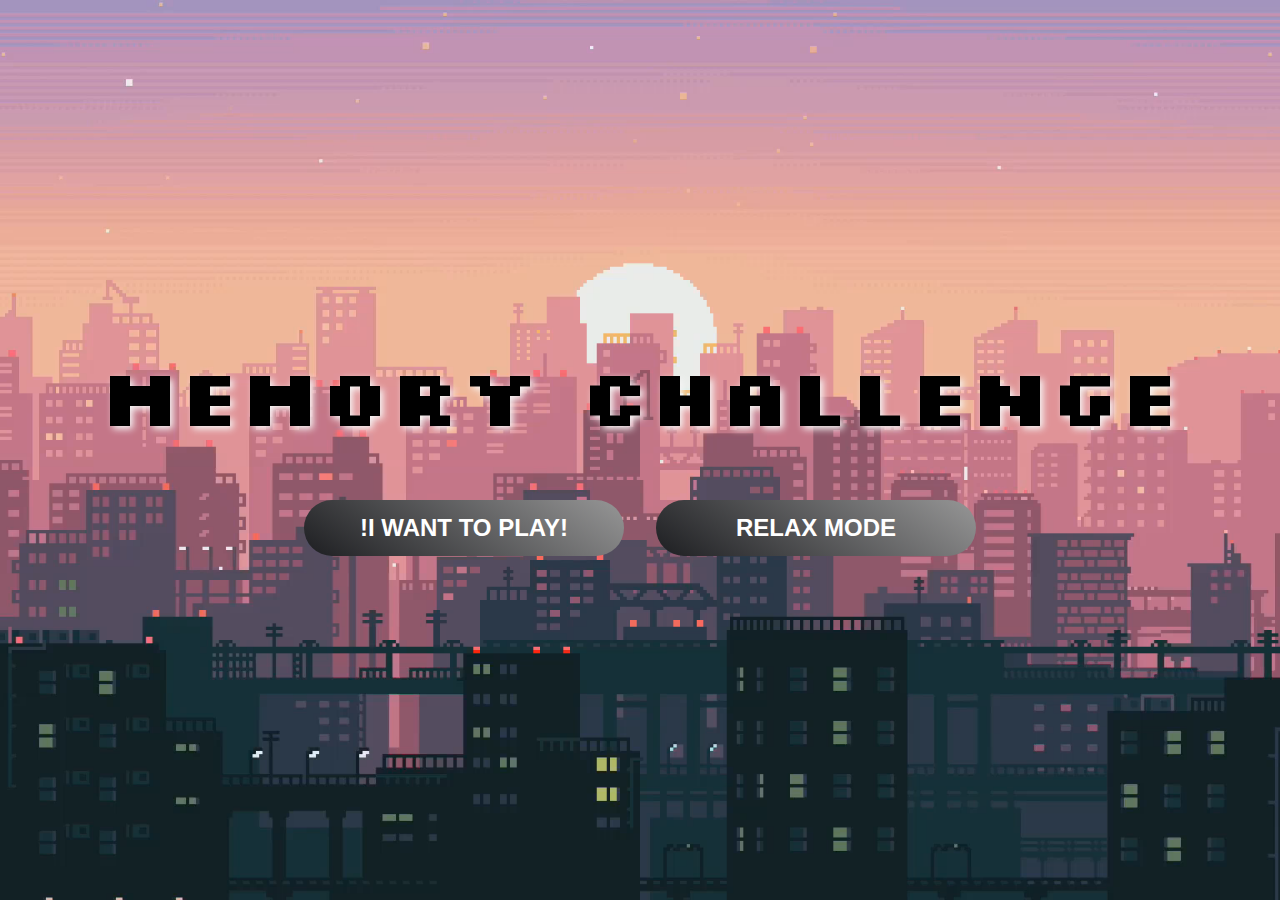
<file: cardGame.html>
<!DOCTYPE html>
<html lang="en">
<head>
    <meta charset="UTF-8">
    <meta name="viewport" content="width=device-width, initial-scale=1.0">
    <title>Memory Challenge</title>
    <link href="https://fonts.googleapis.com/css?family=Archivol|Archivo+Narrow:600" rel="stylesheet">
    <link rel="preconnect" href="https://fonts.googleapis.com">
    <link rel="preconnect" href="https://fonts.gstatic.com" crossorigin>
    <link href="https://fonts.googleapis.com/css2?family=Silkscreen&display=swap" rel="stylesheet">
    <link rel="stylesheet" href="css/site.css">
    <link rel="stylesheet" href="css/custom.css">
</head>

<body>

    <div id="welcome" class="welcome">
        <h1>MEMORY CHALLENGE</h1>
        <div class="welcome-button">
            <button id="normal-game">!I want to play!</button>
            <button id="relax-game">Relax mode</button>
        </div>
    </div>


    <header class="header">
        <div class="counter">
            <div class="counter-item">
                <h4 class="header-title">Movements</h4>
                <div class="header-num">
                    <span id="move">00</span>/<span id="mov-total">20</span>
                </div>
            </div>

            <div id="timer" class="counter-item">
                <h4 class="header-title">Time</h4>
                <div class="header-num">
                    <span id="minutes">00</span>:<span id="seconds">00</span>
                </div>
            </div>
        </div>


        <div class="level">
            <h4 class="header-title">Level</h4>
            <div class="header-num">
                <span id="level">01</span>
            </div>
        </div>
        <button id="level-control" class="level-control">...</button>
    </header>

    <!--  -->

    <main>
        <div id="table" class="table"></div>
            <div id="levelUp" class="level-up">
                <div class="mode">
                    <h2>!Very Good!</h2>
                    <button id="nextLevel">Level Up</button>
                    <button class="restart">?Restart?</button>
                </div>
            </div>

            <div id="gameOver" class="game-over">
                <div class="mode">
                    <h2>!Sorry!</h2>
                    <p>You have run out of moves 😭</p>
                    <button class="restart">?Restart?</button>
                </div>
            </div>

            <div id="timeOver" class="game-over">
                <div class="mode">
                    <h2>!Sorry!</h2>
                    <p>You have run out of time</p>
                    <button class="restart">?Restart?</button>
                </div>
            </div>
            
            <div id="endGame" class="end-game">
                <div class="mode">
                    <h2>!Congratulations!</h2>
                    <p>You have won all the levels 🏆</p>
                    <button class="restart">?Restart?</button>
                </div>
            </div>

    </main>
    <div class="level-selection">
        <button id="close-level" class="close-level">&times;</button>
        <ul></ul>
    </div>

    <audio src="sound/success.mp3" class="sound" id="sound-success" preload="auto"></audio>
    <audio src="sound/error.mp3" class="sound" id="sound-error" preload="auto"></audio>
    <audio src="sound/flip.mp3" class="sound" id="sound-flip" preload="auto"></audio>

    <!-- <script src="js.js"></script> -->
    <script src="js/global.js"></script>
    <script src="js/distribute-card.js"></script>
    <script src="js/discover-compare.js"></script>
    <script src="js/success-error.js"></script>
    <script src="js/movement.js"></script>
    <script src="js/timer.js"></script>
    <script src="js/finish.js"></script>
    <script src="js/change-level.js"></script>
    <script src="js/game-over.js"></script>
    <script src="js/menu-levels.js"></script>
    <script src="js/initial.js"></script>
    <script src="js/start-game.js"></script>
  

</body>

</html>
</file>
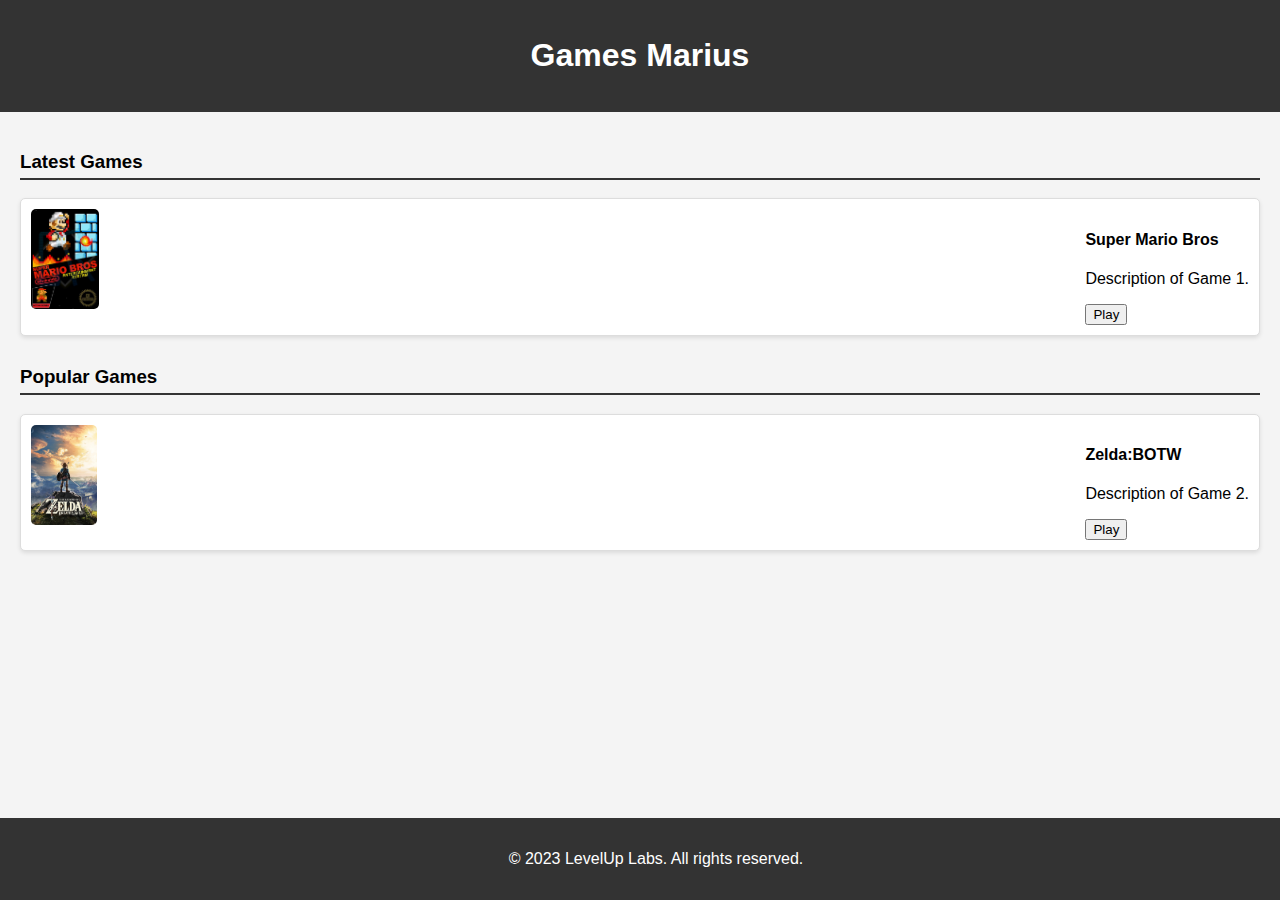
<file: gamedisplay.html>
<!DOCTYPE html>
<html lang="en">
<head>
    <meta charset="UTF-8">
    <meta name="viewport" content="width=device-width, initial-scale=1.0">
    <title>Games Marius</title>
    <style>
        body {
            font-family: Arial, sans-serif;
            margin: 0;
            padding: 0;
            background-color: #f4f4f4;
        }

        header {
            background-color: #333;
            color: #fff;
            text-align: center;
            padding: 1em;
        }

        main {
            padding: 20px;
        }

        section {
            margin-bottom: 30px;
        }

        h3 {
            border-bottom: 2px solid #333;
            padding-bottom: 5px;
        }

        .game {
            display: flex;
            justify-content: space-between;
            border: 1px solid #ddd;
            padding: 10px;
            margin-bottom: 10px;
            background-color: #fff;
            border-radius: 5px;
            box-shadow: 0 2px 4px rgba(0, 0, 0, 0.1);
        }

        .game img {
            max-width: 100px;
            max-height: 100px;
            object-fit: cover;
            border-radius: 5px;
        }

        footer {
            background-color: #333;
            color: #fff;
            text-align: center;
            padding: 1em;
            position: fixed;
            bottom: 0;
            width: 100%;
        }
    </style>
</head>
<body>
    <header>
        <h1>Games Marius</h1>
    </header>

    <main>
        <section>
            <h3>Latest Games</h3>
            <div class="game" id="game1">
                <img src="picture/game1.jpg" alt="Game 1">
                <div>
                    <h4>Super Mario Bros</h4>
                    <p>Description of Game 1.</p>
                    <button onclick="playGame('Game 1')">Play</button>
                </div>
            </div>
            <!-- Add more game details as needed -->
        </section>

        <section>
            <h3>Popular Games</h3>
            <div class="game" id="game2">
                <img src="picture/game2.jpg" alt="Game 2">
                <div>
                    <h4>Zelda:BOTW</h4>
                    <p>Description of Game 2.</p>
                    <button type="submit" href="snake.html" onclick="playGame('Game 2')">Play</button>
                </div>

            </div>
            <!-- Add more game details as needed -->
        </section>
    </main>

    <footer>
        <p>&copy; 2023 LevelUp Labs. All rights reserved.</p>
    </footer>

    <script>
        function playGame(gameTitle) {
            alert(`Launching ${gameTitle}...`);
            // Add additional logic for launching games
        }
    </script>
</body>
</html>
</file>
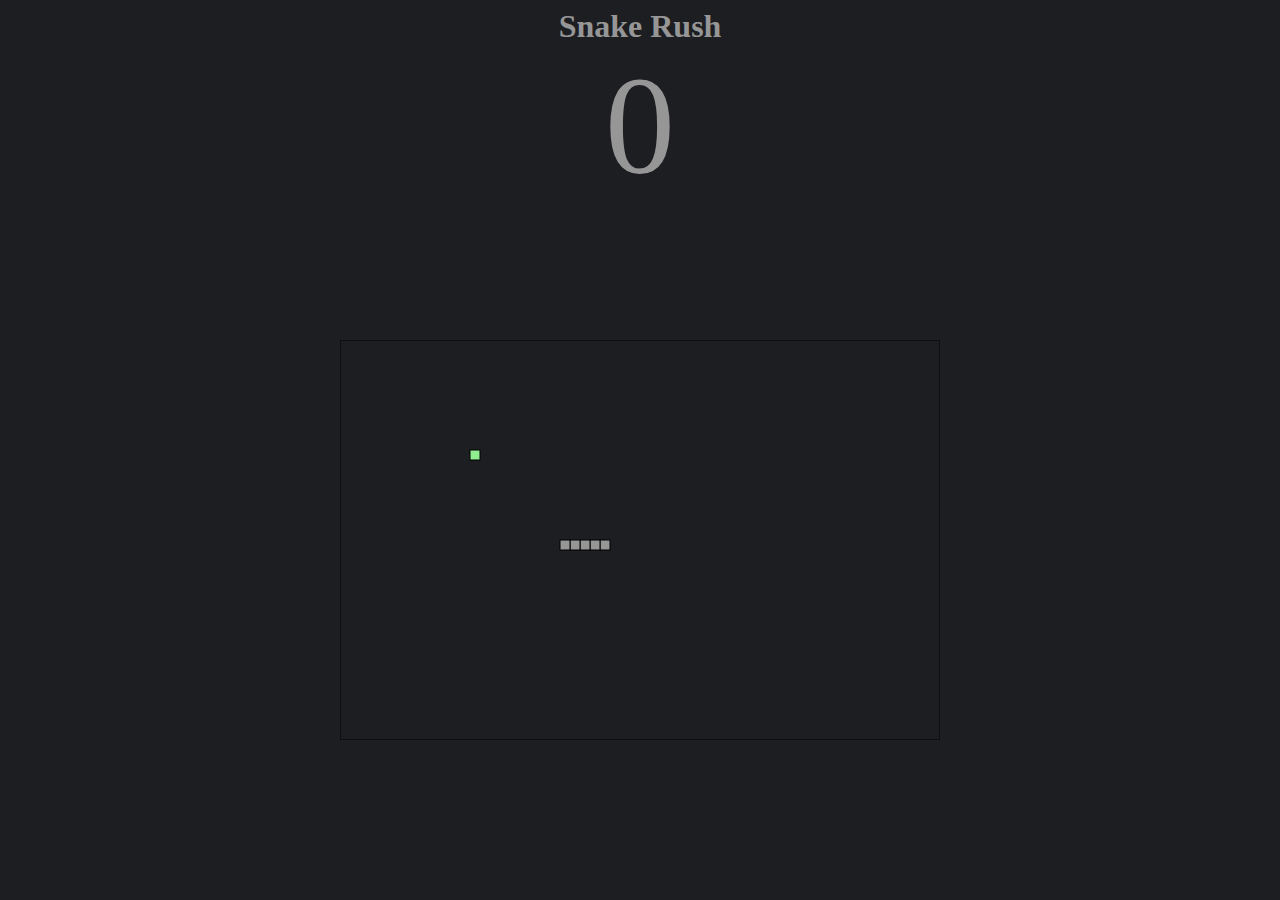
<file: snake.html>
<!DOCTYPE html>
<html>
<head>
  <title>Snake Rush</title>
  <style>
    body {
      background-color: #1d1e21;
    }

    h1 {
      text-align: center;
      margin: auto;
      color: #969696;
    }

    #snakeboard {
      position: absolute;
      top: 60%;
      left: 50%;
      transform: translate(-50%, -50%);
    }

    #score {
      text-align: center;
      font-size: 140px;
      color: #969696;
    }

    /* Add some style for the restart button */
    #restartButton {
      display: block;
      margin: 20px auto;
      padding: 10px;
      font-size: 18px;

      background-color: #969696;
      border-radius: 10px;
    }

    /* Style for the modal */
    #gameOverModal {
      display: none;
      position: fixed;
      top: 0;
      left: 0;
      width: 100%;
      height: 100%;
      background-color: #1d1e21;
      justify-content: center;
      align-items: center;
    }

    #modalContent {
      background-color: white;
      padding: 20px;
      border-radius: 10px;
      text-align: center;
    }
  </style>
</head>
<body>
  <h1>Snake Rush</h1>
  <div id="score">0</div>
  <canvas id="snakeboard" width="600" height="400"></canvas>

  <!-- Modal HTML -->
  <div id="gameOverModal">
    <div id="modalContent">
      <p>Game Over!</p>
      <button id="restartButton" onclick="restartGame()">Restart Game</button>
    </div>
  </div>

  <script>
    const board_border = '#000000';
    const board_background = '#1d1e21';
    const snake_col = '#969696';
    const snake_border = '#fafafa';

    let snake = [
      { x: 200, y: 200 },
      { x: 190, y: 200 },
      { x: 180, y: 200 },
      { x: 170, y: 200 },
      { x: 160, y: 200 },
    ];

    let score = 0;
    let changing_direction = false;
    let food_x;
    let food_y;
    let bigFoodActive = false;
    let bigFoodX;
    let bigFoodY;
    let bigFoodTimeLimit = 5000;
    let bigFoodTimeout;
    let dx = 10;
    let dy = 0;

    const snakeboard = document.getElementById('snakeboard');
    const snakeboard_ctx = snakeboard.getContext('2d');
    main();
    gen_food();

    document.addEventListener('keydown', change_direction);

    function main() {
      if (has_game_ended()) return;

      changing_direction = false;
      setTimeout(function onTick() {
        clear_board();
        drawFood();
        if (bigFoodActive) {
          drawBigFood();
        }
        move_snake();
        drawSnake();
        main();
      }, 100);
    }

    function clear_board() {
      snakeboard_ctx.fillStyle = board_background;
      snakeboard_ctx.strokestyle = board_border;
      snakeboard_ctx.fillRect(0, 0, snakeboard.width, snakeboard.height);
      snakeboard_ctx.strokeRect(0, 0, snakeboard.width, snakeboard.height);
    }

    function drawSnake() {
      snake.forEach(drawSnakePart);
    }

    function drawFood() {
      snakeboard_ctx.fillStyle = 'lightgreen';
      snakeboard_ctx.strokestyle = 'darkgreen';
      snakeboard_ctx.fillRect(food_x, food_y, 10, 10);
      snakeboard_ctx.strokeRect(food_x, food_y, 10, 10);
    }

    function drawBigFood() {
      snakeboard_ctx.fillStyle = 'red';
      snakeboard_ctx.strokestyle = 'darkred';
      snakeboard_ctx.fillRect(bigFoodX, bigFoodY, 20, 20);
      snakeboard_ctx.strokeRect(bigFoodX, bigFoodY, 20, 20);
    }

    function drawSnakePart(snakePart) {
      snakeboard_ctx.fillStyle = snake_col;
      snakeboard_ctx.strokestyle = snake_border;
      snakeboard_ctx.fillRect(snakePart.x, snakePart.y, 10, 10);
      snakeboard_ctx.strokeRect(snakePart.x, snakePart.y, 10, 10);
    }

    function has_game_ended() {
      for (let i = 4; i < snake.length; i++) {
        if (snake[i].x === snake[0].x && snake[i].y === snake[0].y)
          return true;
      }
      const hitLeftWall = snake[0].x < 0;
      const hitRightWall = snake[0].x > snakeboard.width - 10;
      const hitToptWall = snake[0].y < 0;
      const hitBottomWall = snake[0].y > snakeboard.height - 10;

      if (hitLeftWall || hitRightWall || hitToptWall || hitBottomWall) {
        // Show the modal
        document.getElementById('gameOverModal').style.display = 'flex';
        return true;
      }

      return false;
    }
    function restartGame() {
    snake = [
        { x: 200, y: 200 },
        { x: 190, y: 200 },
        { x: 180, y: 200 },
        { x: 170, y: 200 },
        { x: 160, y: 200 },
    ];
        score = 0;
        changing_direction = false;
        bigFoodActive = false;
        clearTimeout(bigFoodTimeout);

        document.getElementById('score').innerHTML = score;

         gen_food();

  // Hide the modal
         document.getElementById('gameOverModal').style.display = 'none';

  // Clear the canvas
        clear_board();

        main();
        }

    function random_food(min, max) {
      return (
        Math.round((Math.random() * (max - min) + min) / 10) * 10
      );
    }

    function gen_food() {
      food_x = random_food(0, snakeboard.width - 10);
      food_y = random_food(0, snakeboard.height - 10);

      if (bigFoodActive) {
        while (
          food_x < bigFoodX + 20 &&
          food_x + 10 > bigFoodX &&
          food_y < bigFoodY + 20 &&
          food_y + 10 > bigFoodY
        ) {
          food_x = random_food(0, snakeboard.width - 10);
          food_y = random_food(0, snakeboard.height - 10);
        }
      }

      snake.forEach(function has_snake_eaten_food(part) {
        const has_eaten = part.x == food_x && part.y == food_y;
        if (has_eaten) gen_food();
      });
    }

    function checkBigFoodCollision() {
      if (
        snake[0].x < bigFoodX + 20 &&
        snake[0].x + 10 > bigFoodX &&
        snake[0].y < bigFoodY + 20 &&
        snake[0].y + 10 > bigFoodY
      ) {
        score += 20;
        document.getElementById('score').innerHTML = score;
        bigFoodActive = false;
        clearTimeout(bigFoodTimeout);
        gen_food();
      }
    }

    function activateBigFood() {
      bigFoodActive = true;
      bigFoodX = random_food(0, snakeboard.width - 20);
      bigFoodY = random_food(0, snakeboard.height - 20);
      drawBigFood();
      bigFoodTimeout = setTimeout(() => {
        bigFoodActive = false;
        gen_food();
      }, bigFoodTimeLimit);
    }

    function change_direction(event) {
      const LEFT_KEY = 37;
      const RIGHT_KEY = 39;
      const UP_KEY = 38;
      const DOWN_KEY = 40;

      if (changing_direction) return;
      changing_direction = true;
      const keyPressed = event.keyCode;
      const goingUp = dy === -10;
      const goingDown = dy === 10;
      const goingRight = dx === 10;
      const goingLeft = dx === -10;
      if (keyPressed === LEFT_KEY && !goingRight) {
        dx = -10;
        dy = 0;
      }
      if (keyPressed === UP_KEY && !goingDown) {
        dx = 0;
        dy = -10;
      }
      if (keyPressed === RIGHT_KEY && !goingLeft) {
        dx = 10;
        dy = 0;
      }
      if (keyPressed === DOWN_KEY && !goingUp) {
        dx = 0;
        dy = 10;
      }
    }

    function move_snake() {
      const head = { x: snake[0].x + dx, y: snake[0].y + dy };

      if (bigFoodActive) {
        checkBigFoodCollision();
      }

      snake.unshift(head);

      if (score % 50 === 0 && score !== 0 && !bigFoodActive) {
        activateBigFood();
      }

      const has_eaten_food =
        snake[0].x === food_x && snake[0].y === food_y;
      if (has_eaten_food) {
        score += 10;
        document.getElementById('score').innerHTML = score;
        gen_food();
      } else {
        snake.pop();
      }
    }
  </script>
</body>
</html>
</file>
<file: css/site.css>
:root {
    --bg: #fafafa;
    --font:"Archivo", sans-serif;
    --font-display: "Archivo", sans-serif;
    --hotpink: #1d1e21;
    --orange: #969696;    
    --gradient:linear-gradient(35deg, var(--hotpink), var(--orange));
    
}

body {
    margin: auto;
    min-height: 100vh;
    background: var(--bg);
    font-family: var(--font);
        
}
</file>
<file: css/custom.css>
body{
    font-size: 2rem;
    display: flex;
    flex-direction: column;
    position: relative;
    
}

.welcome {
    display: none;
    position: absolute;
    top: 0;
    bottom: 0;
    left: 0;
    right: 0;
    background: url(../picture/bgtry.png);
    background-position: center;
    background-size: cover;
    flex-direction: column;
    align-items: center;
    justify-content: center;
    text-align: center;
    z-index: 1;
    text-shadow: 3px 3px 7px whitesmoke;
}

.welcome.visible {
    display: flex;
}

.welcome h1 {
    font-family: var(--font-display);
    text-transform: uppercase;
    font-size: 5rem;
    margin-top: 0;
    font-family: 'Silkscreen', sans-serif;
}

.welcome-button {
    display: flex;
}

.welcome button {
    padding: 1rem 3rem;
    margin: 0 1rem;
    min-width: 20rem;
}

.header {
    padding: 0.5rem 2rem;
    background-color: white;
    box-shadow: 1px 1px 5px rgba(0, 0, 0, 0.05);
    display: flex;
    justify-content: space-between;
    align-items: baseline;
}

.header-title {
    font-family: var(--font-display);
    font-weight: 600;
    font-size: 0.8rem;
    text-transform: uppercase;
    line-height: 1;
    margin: 0;
    color: rgba(0,0,0,0.4);
}

.header-num {
    font-family: var(--font-display);
    color: var(--hotpink);
    font-size: 3.5rem;
    line-height: 0.9;
}

.counter {
    display: flex;

}

.counter-item {
    margin-right: 2rem;
}


main {
    flex-grow: 1;
    display: flex;
    justify-content: center;
    position: relative;
}

.table {
    display: flex;
    flex-wrap: wrap;
    align-items: center;
    align-content: center;
    max-width: 50rem;
    margin: auto;
}

.card{
    width: 6rem;
    height: 6rem;
    margin: 0.5rem;
    border-radius: 0.3em;
    background-image: var(--gradient);
    box-shadow: 1px 1px 3px rgba(0,0,0,0.25), 4px 4px 10px rgba(0,0,0,0.2);
    position: relative;
    transition: 0.3s;
    cursor: pointer;
    backface-visibility: hidden;
    transform-style: preserve-3d;
}
.card_content{
    position: absolute;
    left: 0;
    right: 0;
    bottom: 0;
    top: 0;
    transform: rotateY(-180deg); /* Changed '180deg' to 180deg */
    backface-visibility: hidden; /* Changed visible to hidden */
    background-color: white;
    box-shadow: 1px 1px 3px rgba(0,0,0,0.25), 4px 4px 10px rgba(0,0,0,0.2);
    border-radius: 0.3em;
    display: flex;
    justify-content: center;
    align-items: center;
    font-size: 2.5rem;
    padding-top: 0.4rem;
}

.card_content::selection {
    background: transparent;
}

.card.discovered { /* Changed .card_discovered to .card.discovered */
    transform: rotateY(-180deg); /* Changed '-180deg' to -180deg */
}

@keyframes error {
    10%,
    90% {
        transform: rotateY(-180deg) translateX(-1px);
    }

    20%,
    80% {
        transform: rotateY(-180deg) translateX(2px);
    }

    30%,
    50%,
    70% {
        transform: rotateY(-180deg) translateX(-4px);
    }

    40%,
    60% {
        transform: rotateY(-180deg) translateX(4px);
    }
}

@keyframes success {
    from {
        transform: rotateY(-180deg) scale3d(1,1,1);
        opacity: 1;
    }

    25% {
        transform: rotateY(-180deg) scale3d(1.1, 1.1, 1.1);
        opacity: 1;
    }

    to{
        transform: rotateY(-180deg) scale3d(1,1,1);
        opacity: 0;
    }
}


.successful {
    /* opacity: 0; */
    pointer-events: none;
}

.successful .card_content {
    animation: success 1.3s ease-in-out forwards;
}

.error {
    animation: error 0.82s cubic-bezier(0.36, 0.07, 0.19, 0.97) both;
}

.level-up,
.game-over,
.end-game {
    display: none;
    position: absolute;
    top: 0;
    bottom: 0;
    left: 0;
    right: 0;
    background-image: var(--gradient);
}

/* .feedback {
    display: none;
    position: absolute;
    top: 0;
    bottom: 0;
    left: 0;
    right: 0;
    background-image: var(--gradient);
} */

/* .feedback.visible {
    display: flex;
} */

.level-up.visible,
.game-over.visible,
.end-game.visible {
    display: flex;
}

.mode {
    background: white;
    padding: 3rem 3rem 1rem;
    margin: auto;
    text-align: center;
    display: flex;
    flex-direction: column;
    align-items: center;
    justify-content: space-between;
    border-radius: 10px;
    box-shadow: 1px 1px 3px rgba(0,0,0,0.25), 4px 4px 10px rgba(0,0,0,0.2);
}

.mode h2 {
    color: var(--orange);
    font-family: var(--font-display);
    margin: 0;
}

.mode p {
    font-size: 1.5rem;
}

.mode button {
    margin: 3rem 0;
}

button {
    cursor: pointer;
    border: 0;
    background-image: var(--gradient);
    padding: 0.75rem 4rem;
    border-radius: 5rem;
    color: white;
    font-family: var(--font-display);
    font-weight: 600;
    text-transform: uppercase;
    font-size: 1.5rem;
    line-height: 1;
    transition: 0.3s;
}

button:hover,
button:focus {
    opacity: 0.9;
    outline: 0;
}

.mode .restart{
    color: var(--hotpink);
    background: transparent;
    border: 0;
    text-transform: capitalize;
    font-family: var(--font-display);
    font-size: 1rem;
    margin: 0;
}

.sound{
    display: none;
}

.hide-timer {
    display: none;
}

.level-control {
    position: absolute;
    font-size: .8rem;
    top: 2.9rem;
    right: .5rem;
    padding: 0;
    width: 1.1rem;
    height: 1.1rem;
    line-height: .68rem;
    display: flex;
    justify-content: center;
    background: var(--hotpink);
}

.hide-control {
    display: none;
}

.level-selection {
    background-color: var(--hotpink);
    position: fixed;
    width: 100px;
    right: 0;
    top: 0;
    bottom: 0;
    transform: translateX(250px);
    transition: transform .3s;
    padding: 1rem 2rem;
}

.level-selection.visible {
    transform:translateX(0);
}

.level-selection button {
    background: transparent;
    padding: 0;
}

.level-selection ul {
    list-style: none;
    padding-left: 0;
}

.level-selection li {
    margin-bottom: 1rem;
    text-align: center;
}

.close-level {
    position: absolute;
    top: 0.5rem;
    right: 1rem;
    font-size: 2rem;
    font-family: sans-serif;
    font-weight: 300;
}
</file>
